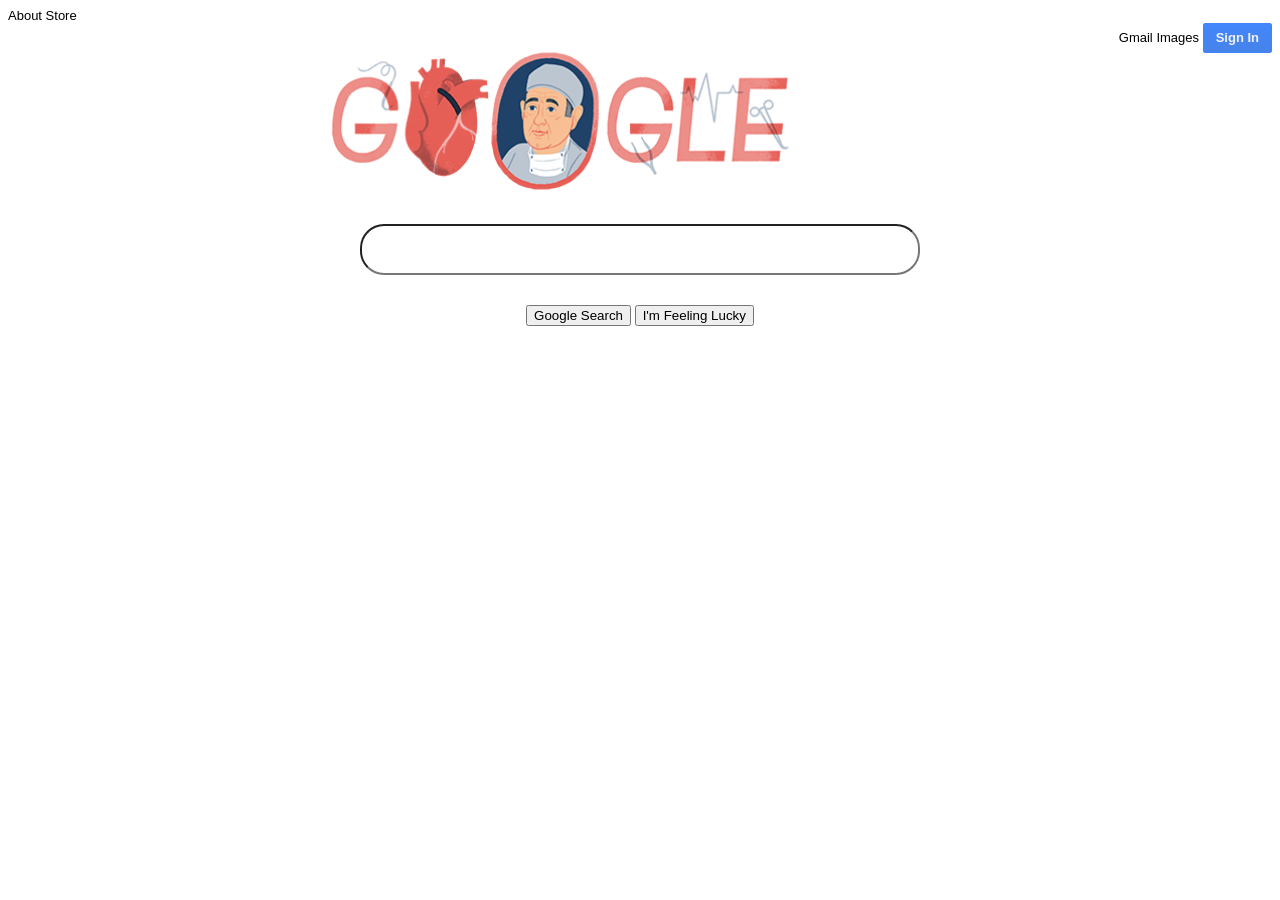
<file: index.html>
<!DOCTYPE HTML PUBLIC "-//W3C//DTD HTML 4.01 Transitional//EN" "http://www.w3.org/TR/html4/loose.dtd"> <html lang="en"> <head> <meta http-equiv="content-type" content="text/html; charset=utf-8"> 
  <link rel="stylesheet" type="text/css" href="styles.css">

<title>Google</title>

 </head> 
 <div class="leftnav">  <a href="https://www.google.com/intl/en/about/?fg=1&utm_source=google-US&utm_medium=referral&utm_campaign=hp-header">About</a>
            
    <a href="https://store.google.com/?utm_source=hp_header&utm_medium=google_oo&utm_campaign=GS100042">Store</a>
    
  </div>
  
  <div class="topnav-right">  
      <a href="https://www.google.com/intl/en/about/?fg=1&utm_source=google-US&utm_medium=referral&utm_campaign=hp-header">Gmail</a>

    <a href="https://www.google.com/intl/en/about/?fg=1&utm_source=google-US&utm_medium=referral&utm_campaign=hp-header">Images</a>
    <a href="https://www.google.com/intl/en/about/?fg=1&utm_source=google-US&utm_medium=referral&utm_campaign=hp-header" class="signin" >Sign In</a>

</div>

</head>

    <body> 
      <center>
      <img src="googlehomepage.png"  class="googlehomepage">
    </center>
    <center>
      <input type="text" name="search" class="searchbar">
      <div class="button">
        <input value="Google Search" type="submit"  >
           <input value="I'm Feeling Lucky" type="submit">
          </center>

          </div>
</body>
  </html>
</file>
<file: styles.css>
.center {
  display: block;
  margin-left: auto;
  margin-right: auto;
  width: 50%;
}

body, td, a, p, .h {
  font-family: arial;
  font-size:13px;
  color:inherit;
}


img {
  display: block;
  margin-left: auto;
  margin-right: auto;
}
.googlehomepage {
  width: 272;
  height: 201px;
  position: center;


}
#leftnav {
  color:black
}

.topnav-right {
  float: right;
  
}

.searchbar {
  width: 528px;
  height: 42px;
  flex: 1;
  display: flex;
  padding: 5px 8px 0 16px;
  padding-left: 20px;
  font-size: small;
  border-radius: 24px;
  box-shadow: none;
  position:center;
}

div {
  display: block;
}

.button {
  padding-top: 30px;
  margin-bottom: 300px;
  text-align: center;

}

.signin {
    border: 1px solid #4285f4;
    font-weight: bold;
    outline: none;
    background: #4285f4;
    font-size: 13px;
    background: -webkit-linear-gradient(top,#4387fd,#4683ea);
    display: inline-block;
    line-height: 28px;
    padding: 0 12px;
    -webkit-border-radius: 2px;
    border-radius: 2px;
    color: #f2f2f2;

}
a:link    {
  /* Applies to all unvisited links */
  text-decoration:  none;
  } 
a:visited {
  /* Applies to all visited links */
  text-decoration:  none;
  } 
a:hover   {
  /* Applies to links under the pointer */
  text-decoration:  none;
  } 
a:active  {
  /* Applies to activated links */
  text-decoration:  none;
  }
</file>
